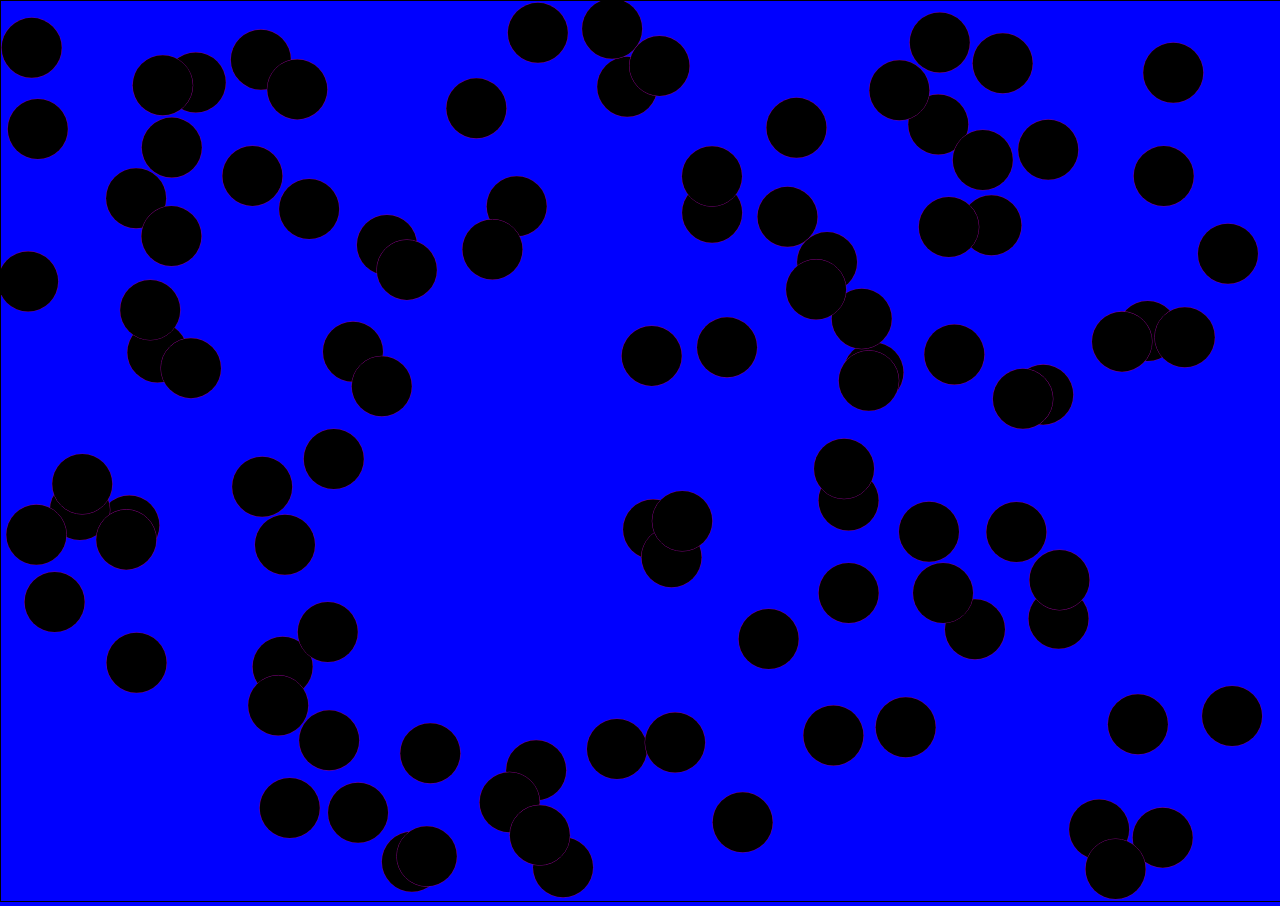
<file: animation/index.html>
<!DOCTYPE html>
<html lang="en">
  <head>
    <meta charset="utf-8">
    <title>Canvas Resize</title>
    <link rel="stylesheet" type="text/css" href="style.css" />
  </head>
  <body>
    <canvas></canvas>
    <script src="canvas.js"></script>
  </body>
</html>
</file>
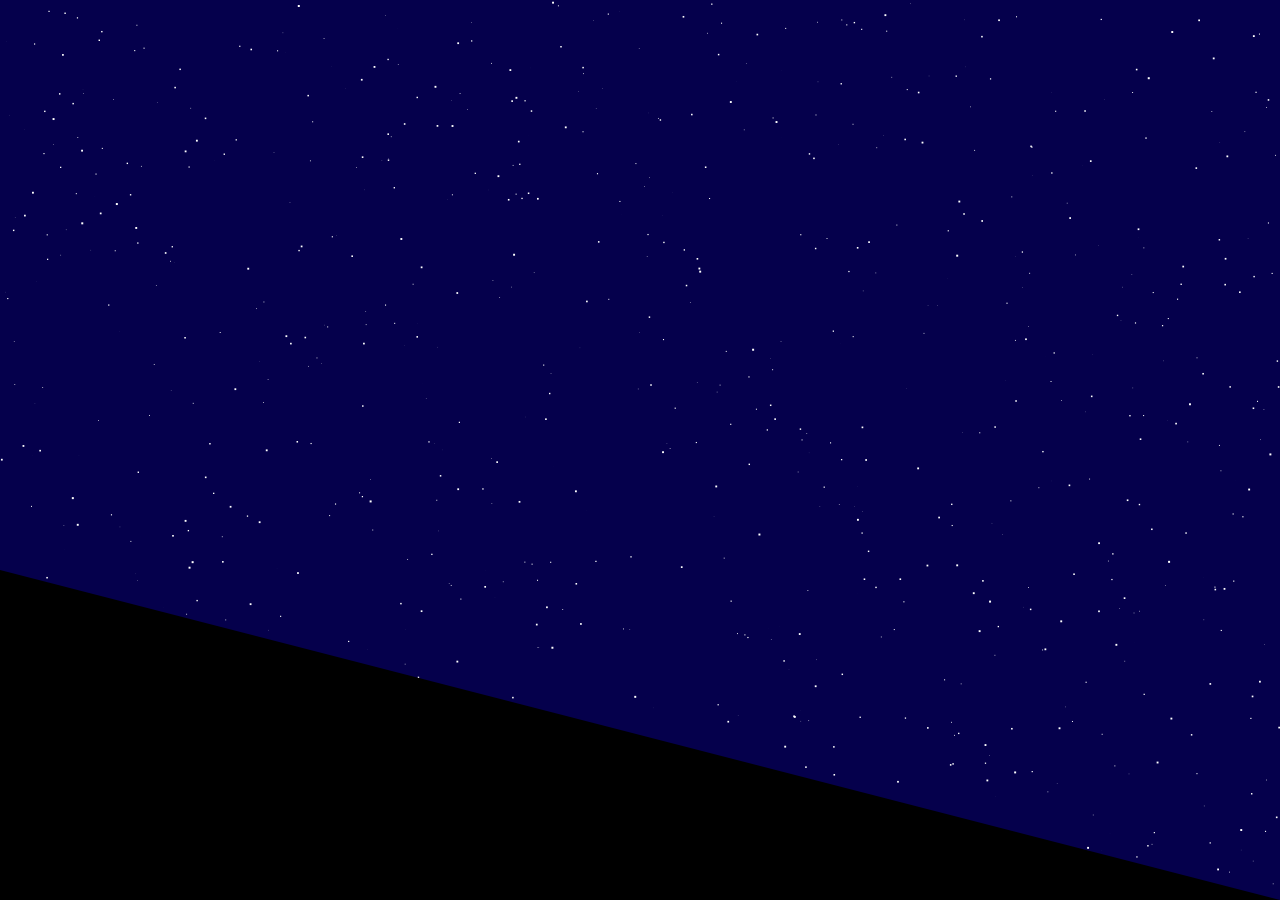
<file: meteor-shower.js/index.html>
<!DOCTYPE html>
<html lang="en">
  <head>
    <meta charset="utf-8">
    <title>Meteor Shower</title>
    <link rel="stylesheet" type="text/css" href="style.css" />
  </head>
  <body>
    <canvas id="bgCanvas"></canvas>
    <canvas id="terCanvas"></canvas>
    <script src="canvas.js"></script>
  </body>
</html>
</file>
<file: animation/style.css>
canvas {
  border: 1px solid black;
}

body {
  margin: 0;
  background-color:blue;
}
</file>
<file: meteor-shower.js/style.css>
body, html {
  background-color: #000;
  color: #fff;
  width: 100%;
  height: 100%;
  margin: 0;
  padding: 0;
  overflow: hidden;
}
canvas {
  position:absolute;top:0;left:0
}

/* .meteor {
  border: 2px solid transparent;
  border-bottom: 60px solid #fff;
  position: absolute;
  transform-origin: top center;
  opacity: 0;
}
.meteor:after {
  content: '';
  position: absolute;
  top: 58px;
  left: 50%;
  height: 4px;
  width: 4px;
  border-radius: 100%;
  background: #fff;
  transform: translateX(-50%);
  box-shadow: 0 0 15px 0 #fff;
} */
</file>
